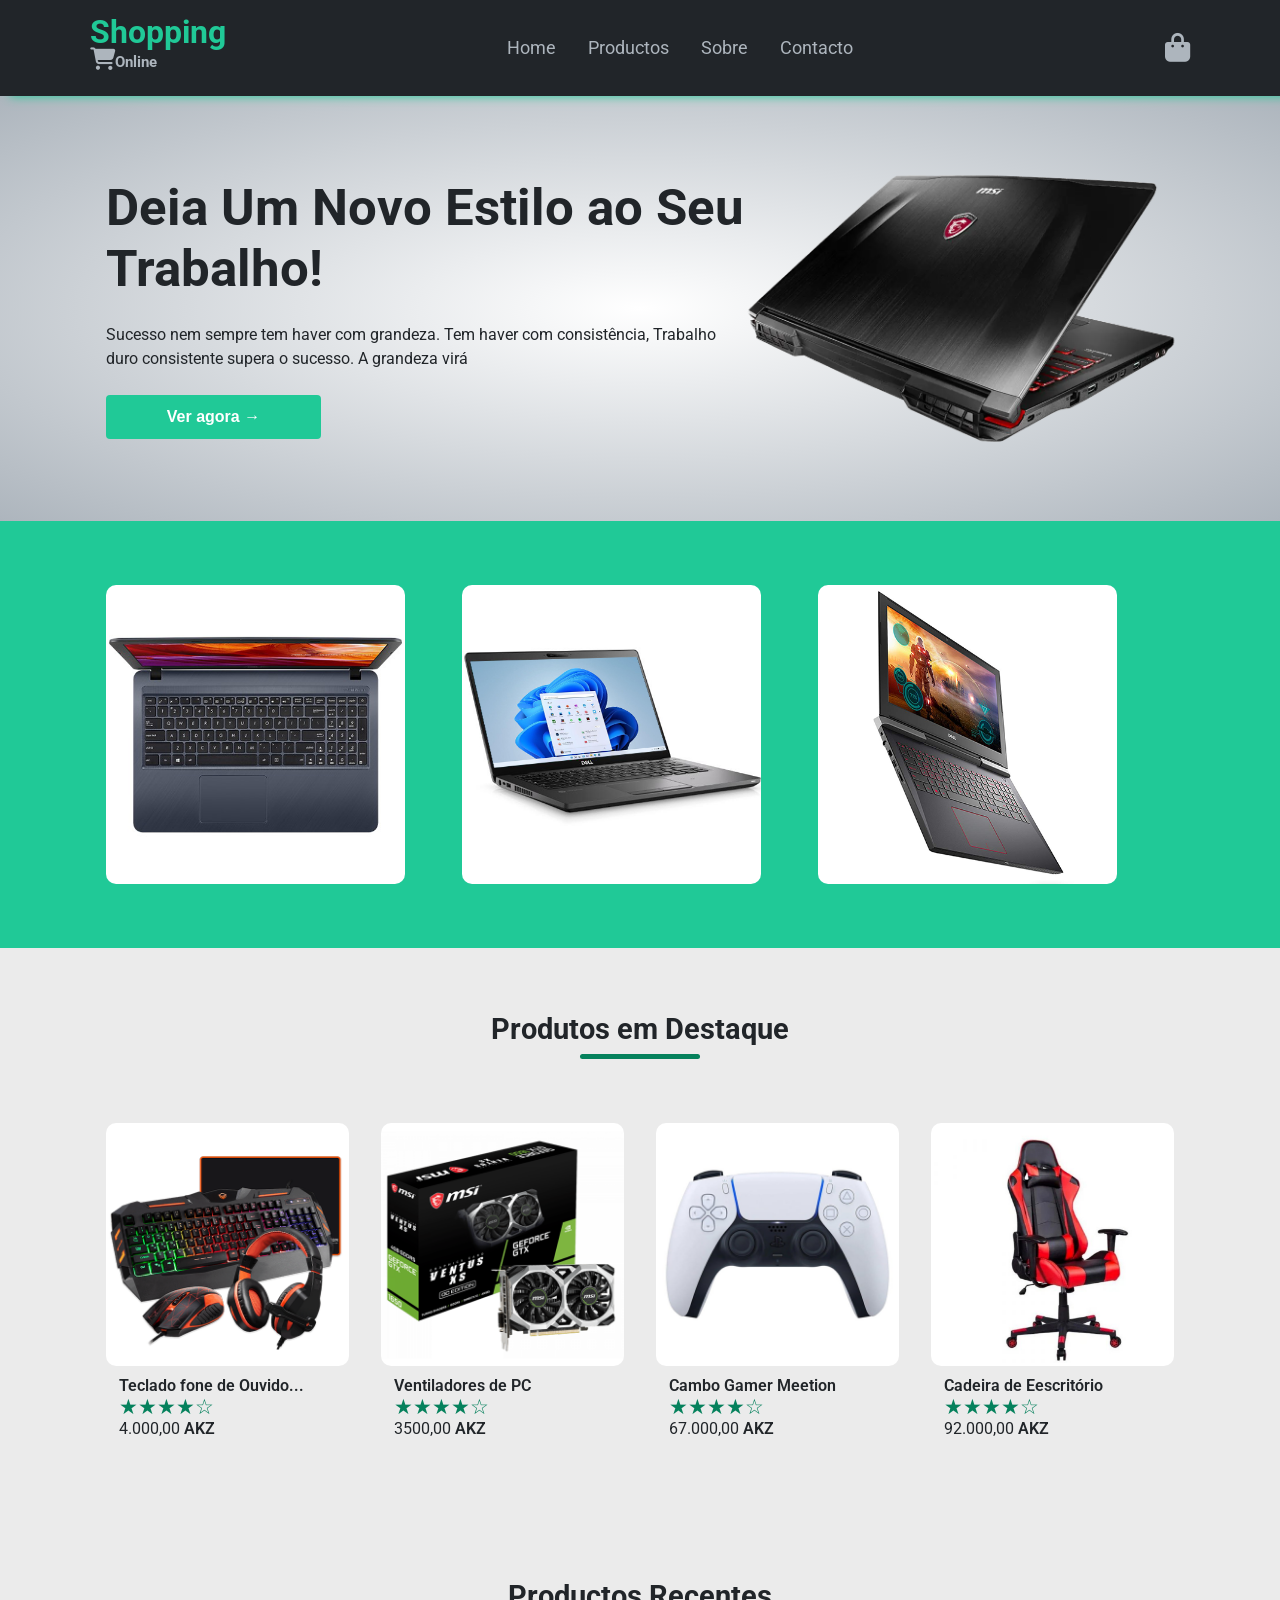
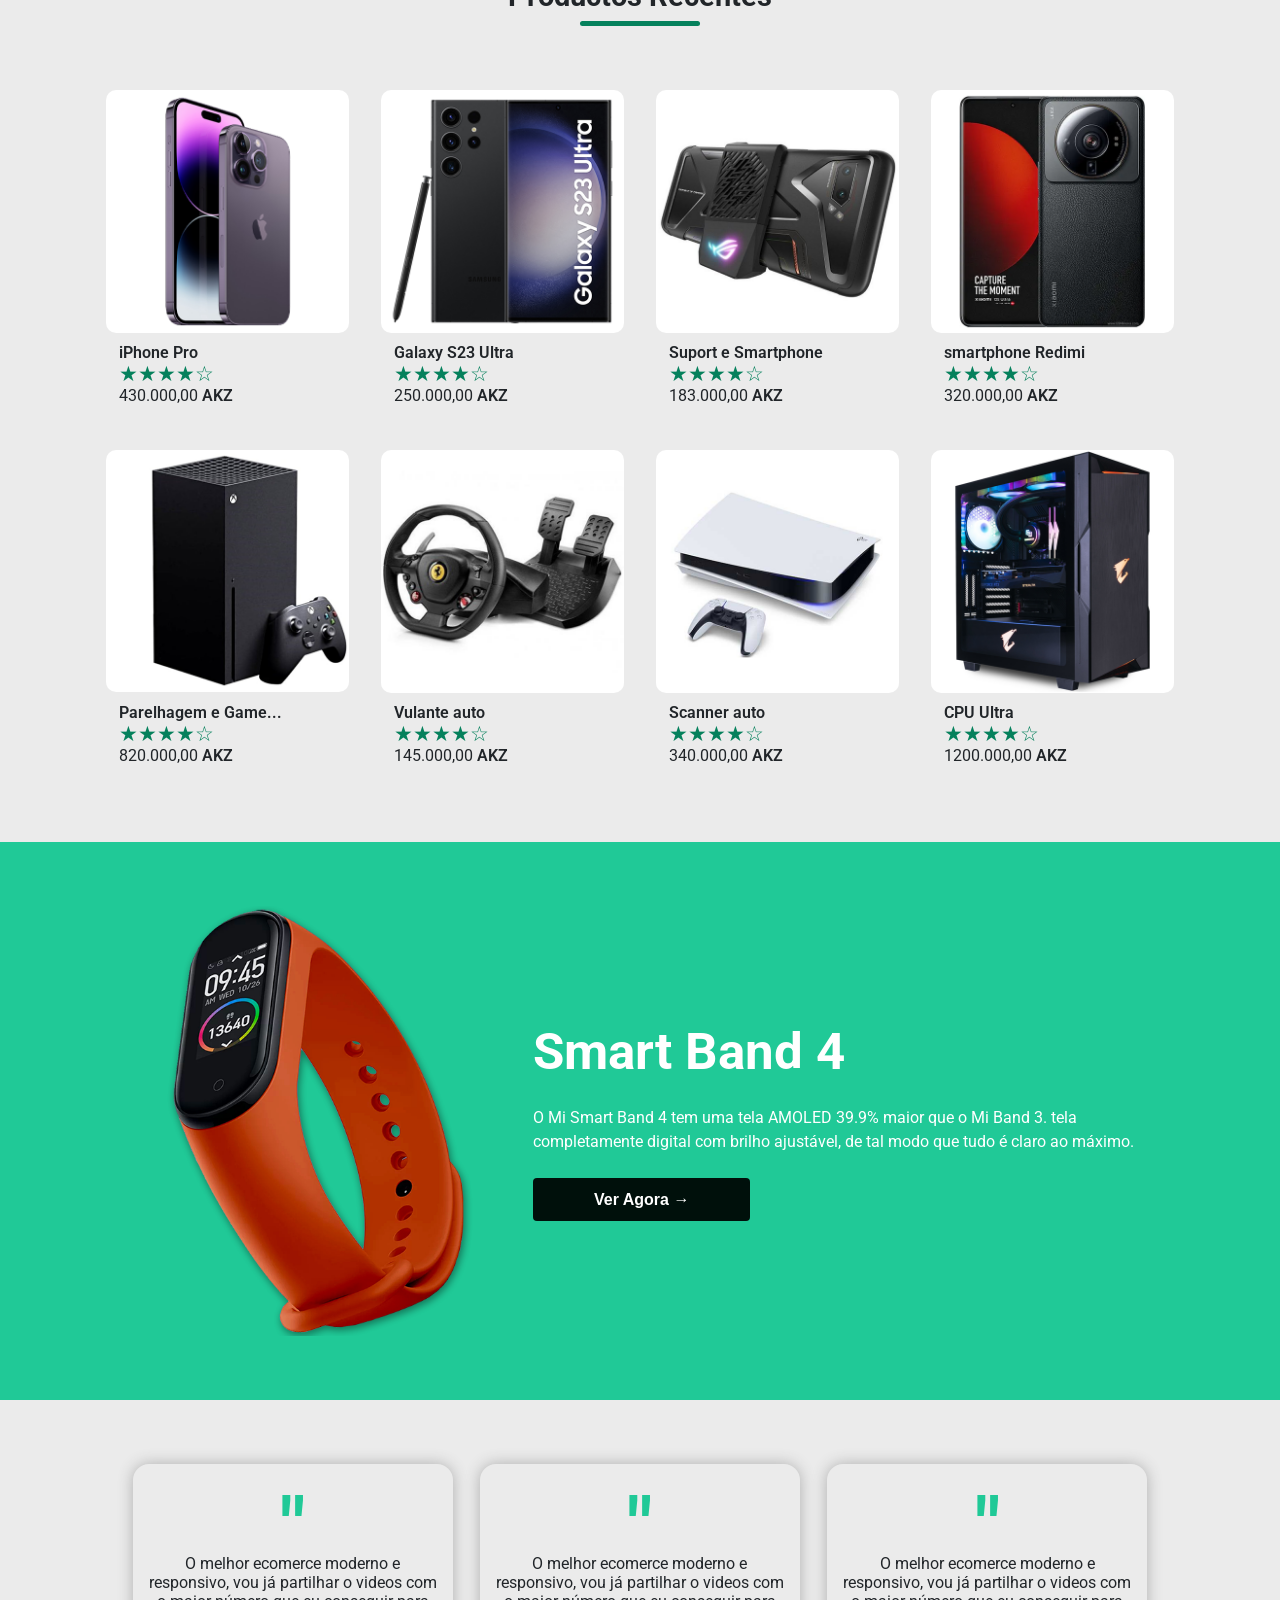
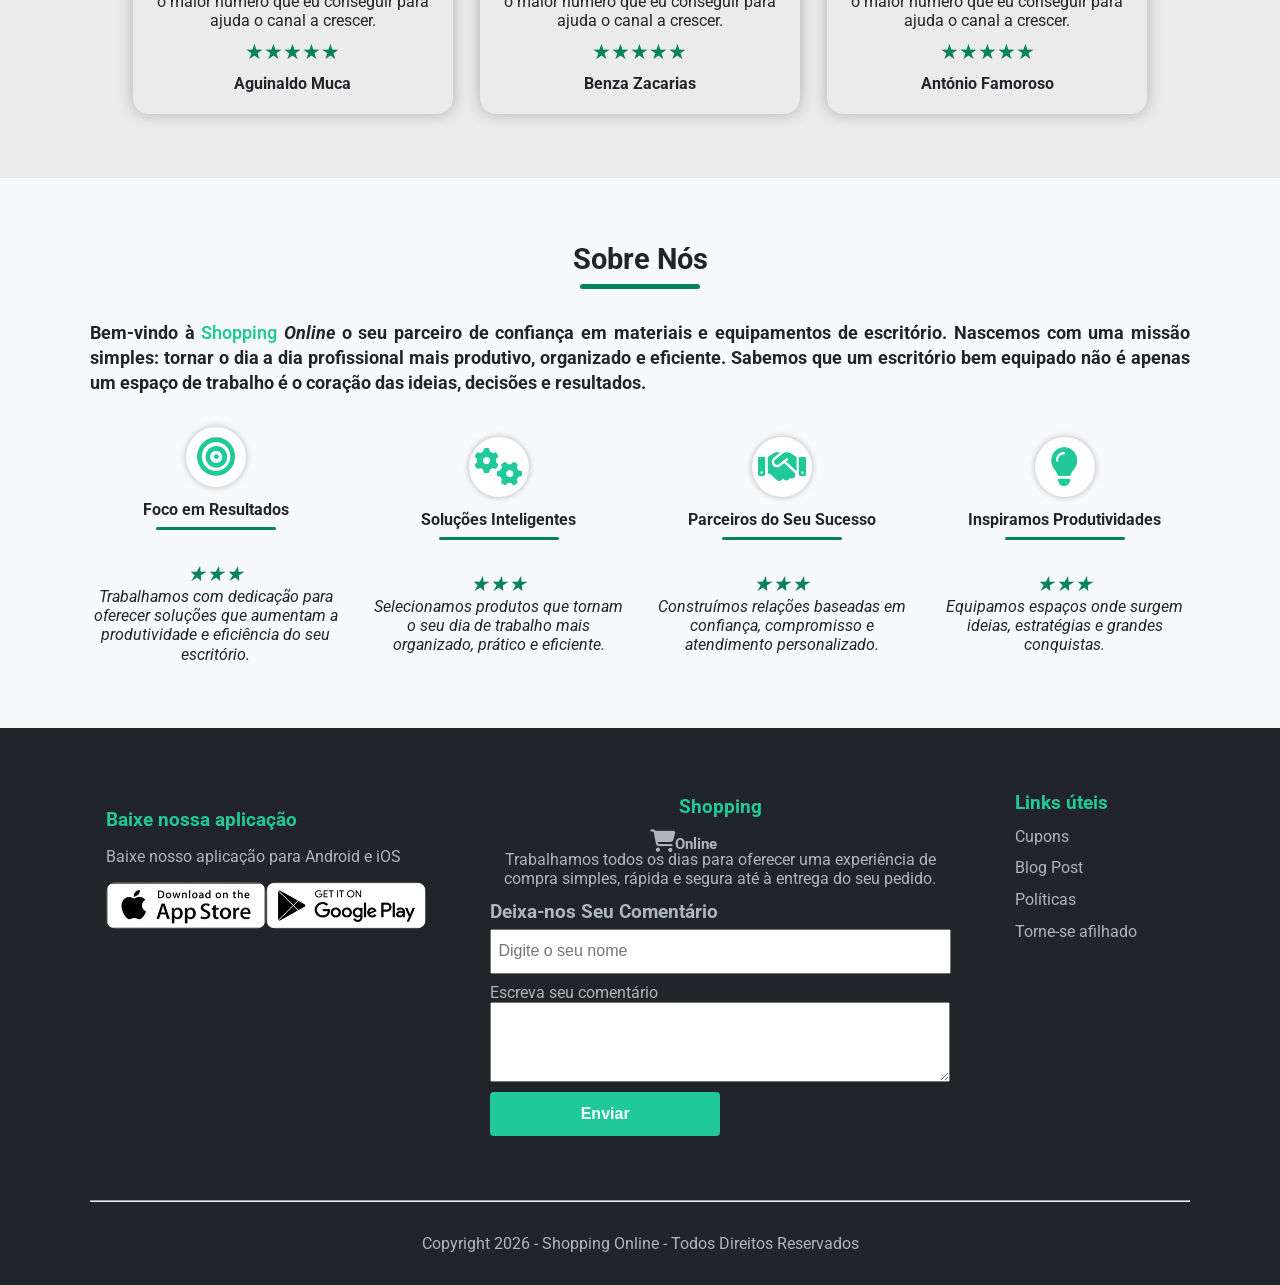
<file: index.html>
<!DOCTYPE html>
<html lang="pt-pt">

<head>
    <meta charset="UTF-8">
    <meta name="viewport" content="width=device-width, initial-scale=1.0">
    <title>E-comerce | Shopping Online</title>
    <link rel="stylesheet" href="css/styles.css">
    <script src="scripts/app.js" defer></script>

    <!-- ==== Font Awesome ==== -->
    <link rel="stylesheet" href="https://cdnjs.cloudflare.com/ajax/libs/font-awesome/6.5.1/css/all.min.css">

    <!-- ===== Font Robote ==== -->
    <link rel="preconnect" href="https://fonts.googleapis.com">
    <link rel="preconnect" href="https://fonts.gstatic.com" crossorigin>
    <link href="https://fonts.googleapis.com/css2?family=Roboto:ital,wght@0,100..900;1,100..900&display=swap"
        rel="stylesheet">
</head>

<body>
    <!-- ===== Área do navbar ==== -->
    <div class="navbar">
        <div class="header-inner-content">
            <h1 class="logo">Shopping <span><i class="fas fa-shopping-cart"></i>Online</span></h1>
            <nav>
                <ul>
                    <li><a href="#home">Home</a></li>
                    <li><a href="#product">Productos</a></li>
                    <li><a href="#about">Sobre</a></li>
                    <li><a href="contact.html">Contacto</a></li>
                </ul>
            </nav>
            <div class="nav-icon-container">
                <i class="fa-solid fa-bag-shopping"></i>
                <i class="fa fa-bars" id="menu-button"></i>
            </div>
        </div>
    </div>
    <!-- ===== Fim da  Área do navbar ==== -->

    <!-- ===== Fim da  Área do Header ==== -->
    <header>
        <div class="header-inner-content">
            <div class="header-bottom-side" id="home">
                <div class="header-bottom-side-left">
                    <h2>Deia Um Novo Estilo ao Seu Trabalho!</h2>
                    <p>Sucesso nem sempre tem haver com grandeza. Tem haver com consistência, Trabalho
                        duro consistente supera o sucesso. A grandeza virá</p>
                    <button class="btn-primary">Ver agora &#8594</button>
                </div>
                <div class="header-bottom-side-right">
                    <img src="img/gaming-msi-header.png" alt="product-notebook">
                </div>
            </div>
        </div>
    </header>
    <!-- ===== Fim da  Área do Header ==== -->

    <!--==== Main Content ==== -->
    <main>
        <div class="cyan-green-background">
            <div class="page-inner-content">
                <div class="cols cols-3">
                    <img src="img/products/product-1.png" alt="photo of product">
                    <img src="img/products/product-2.png" alt="photo of product">
                    <img src="img/products/product-3.png" alt="photo of product">
                </div>
            </div>
        </div>
        <!-- ===== Produtos em Destaque ===== -->
        <div>
            <div class="page-inner-content">
                <h3 class="section-title">Produtos em Destaque</h3>
                <div class="subtitle-underline"></div>
                <div class="cols cols-4">

                    <div class="product">
                        <img src="img/products/product-4.png">
                        <div class="p-text">
                            <p class="product-name">Teclado fone de Ouvido...</p>
                            <p class="rate">&#9733;&#9733;&#9733;&#9733;&#9734;</p>
                            <p class="product-price">4.000,00 <span>AKZ</span></p>
                        </div>
                    </div>
                    <div class="product">
                        <img src="img/products/product-5.png">
                        <div class="p-text">
                            <p class="product-name">Ventiladores de PC</p>
                            <p class="rate">&#9733;&#9733;&#9733;&#9733;&#9734;</p>
                            <p class="product-price">3500,00 <span>AKZ</span></p>
                        </div>
                    </div>
                    <div class="product">
                        <img src="img/products/product-6.png">
                        <div class="p-text">
                            <p class="product-name">Cambo Gamer Meetion</p>
                            <p class="rate">&#9733;&#9733;&#9733;&#9733;&#9734;</p>
                            <p class="product-price">67.000,00 <span>AKZ</span></p>
                        </div>
                    </div>
                    <div class="product">
                        <img src="img/products/product-7.png">
                        <div class="p-text">
                            <p class="product-name">Cadeira de Eescritório</p>
                            <p class="rate">&#9733;&#9733;&#9733;&#9733;&#9734;</p>
                            <p class="product-price">92.000,00 <span>AKZ</span></p>
                        </div>
                    </div>
                </div>
            </div>
            <!-- ===== Fim dos Produtos em Destaque ===== -->
            <!-- =====  Últimos Produtos  ===== -->
            <div class="page-inner-content">
                <h3 class="section-title">Productos Recentes</h3>
                <div class="subtitle-underline"></div>
                <div class="cols cols-4">

                    <div class="product">
                        <img src="img/products/product-8.png">
                        <div class="p-text">
                            <p class="product-name">iPhone Pro</p>
                            <p class="rate">&#9733;&#9733;&#9733;&#9733;&#9734;</p>
                            <p class="product-price">430.000,00 <span>AKZ</span></p>
                        </div>
                    </div>
                    <div class="product">
                        <img src="img/products/product-9.png">
                        <div class="p-text">
                            <p class="product-name">Galaxy S23 Ultra</p>
                            <p class="rate">&#9733;&#9733;&#9733;&#9733;&#9734;</p>
                            <p class="product-price">250.000,00 <span>AKZ</span></p>
                        </div>
                    </div>
                    <div class="product">
                        <img src="img/products/product-10.png">
                        <div class="p-text">
                            <p class="product-name">Suport e Smartphone</p>
                            <p class="rate">&#9733;&#9733;&#9733;&#9733;&#9734;</p>
                            <p class="product-price">183.000,00 <span>AKZ</span></p>
                        </div>
                    </div>
                    <div class="product">
                        <img src="img/products/product-11.png">
                        <div class="p-text">
                            <p class="product-name">smartphone Redimi</p>
                            <p class="rate">&#9733;&#9733;&#9733;&#9733;&#9734;</p>
                            <p class="product-price">320.000,00 <span>AKZ</span></p>
                        </div>
                    </div>
                    <div class="product">
                        <img src="img/products/product-12.png">
                        <div class="p-text">
                            <p class="product-name">Parelhagem e Game...</p>
                            <p class="rate">&#9733;&#9733;&#9733;&#9733;&#9734;</p>
                            <p class="product-price">820.000,00 <span>AKZ</span></p>
                        </div>
                    </div>
                    <div class="product">
                        <img src="img/products/product-13.png">
                        <div class="p-text">
                            <p class="product-name">Vulante auto</p>
                            <p class="rate">&#9733;&#9733;&#9733;&#9733;&#9734;</p>
                            <p class="product-price">145.000,00 <span>AKZ</span></p>
                        </div>
                    </div>
                    <div class="product">
                        <img src="img/products/product-14.png">
                        <div class="p-text">
                            <p class="product-name">Scanner auto</p>
                            <p class="rate">&#9733;&#9733;&#9733;&#9733;&#9734;</p>
                            <p class="product-price">340.000,00 <span>AKZ</span></p>
                        </div>
                    </div>
                    <div class="product">
                        <img src="img/products/product-15.png">
                        <div class="p-text">
                            <p class="product-name">CPU Ultra</p>
                            <p class="rate">&#9733;&#9733;&#9733;&#9733;&#9734;</p>
                            <p class="product-price">1200.000,00 <span>AKZ</span></p>
                        </div>
                    </div>
                </div>
            </div>
            <!--==== Fim dos Últimos Produtos ==== -->
        </div>

        <div class="cyan-green-background">
            <div class="header-inner-content">
                <div class="header-bottom-side exclusive-container">
                    <div class="header-bottom-side-left">
                        <h2>Smart Band 4</h2>
                        <p>O Mi Smart Band 4 tem uma tela AMOLED 39.9% maior que o Mi Band 3. tela
                            completamente digital com brilho ajustável, de tal modo que tudo é claro ao máximo.
                        </p>
                        <button class="btn-secundary bg-btn">Ver Agora &#8594</button>
                    </div>
                    <div class="header-bottom-side-right">
                        <img src="img/exclusive.png" alt="smarth watch">
                    </div>
                </div>
            </div>
        </div>

        <!-- Testemunhos -->

        <div>
            <div class="page-inner-content">
                <div class="testemonials">
                    <div class="testemonial">
                        <p>"</p>
                        <p>O melhor ecomerce moderno e responsivo, vou já
                            partilhar o videos com o maior número que eu
                            conseguir para ajuda o canal a crescer.
                        </p>
                        <p class="rate">&#9733;&#9733;&#9733;&#9733;&#9733;</p>
                        <p>Aguinaldo Muca</p>
                    </div>
                    <div class="testemonial">
                        <p>"</p>
                        <p>O melhor ecomerce moderno e responsivo, vou já
                            partilhar o videos com o maior número que eu
                            conseguir para ajuda o canal a crescer.
                        </p>
                        <p class="rate">&#9733;&#9733;&#9733;&#9733;&#9733;</p>
                        <p>Benza Zacarias</p>
                    </div>
                    <div class="testemonial">
                        <p>"</p>
                        <p>O melhor ecomerce moderno e responsivo, vou já
                            partilhar o videos com o maior número que eu
                            conseguir para ajuda o canal a crescer.
                        </p>
                        <p class="rate">&#9733;&#9733;&#9733;&#9733;&#9733;</p>
                        <p>António Famoroso</p>
                    </div>
                </div>
            </div>
        </div>
    </main>
    <!--==== Fim do Main Content ==== -->

    <!--==== About ===== -->
    <div class="page-inner-content">

        <div class="container-about" id="about">
            <h3 class="section-title">Sobre Nós</h3>
            <div class="subtitle-underline"></div>

            <p class="paragraph-primary">
                Bem-vindo à <span class="enfase">Shopping</span> <i>Online</i> o seu parceiro de confiança em materiais
                e equipamentos de escritório.
                Nascemos com uma missão simples: tornar o dia a dia profissional mais produtivo, organizado e eficiente.
                Sabemos que um escritório bem equipado não é apenas um espaço de trabalho é o coração das ideias,
                decisões e resultados.
            </p>

            <div class="inner-content-mission">
                <div class="icon-mission">
                    <div class="icon-container">
                        <i class="fa fa-bullseye"></i>
                    </div>
                    <h4>Foco em Resultados</h4>
                    <div class="subtitle-underline line-icons"></div>
                    <p class="rate">&#9733;&#9733;&#9733;</p>
                    <p>Trabalhamos com dedicação para oferecer soluções que aumentam a produtividade e eficiência do seu
                        escritório.
                    </p>
                </div>
                <div class="icon-mission">
                    <div class="icon-container">
                        <i class="fa fa-cogs"></i>
                    </div>
                    <h4>Soluções Inteligentes</h4>
                    <div class="subtitle-underline line-icons"></div>
                    <p class="rate">&#9733;&#9733;&#9733;</p>
                    <p>Selecionamos produtos que tornam o seu dia de trabalho mais organizado, prático e eficiente.
                    </p>
                </div>
                <div class="icon-mission">
                    <div class="icon-container">
                        <i class="fa fa-handshake"></i>
                    </div>
                    <h4>Parceiros do Seu Sucesso</h4>
                    <div class="subtitle-underline line-icons"></div>
                    <p class="rate">&#9733;&#9733;&#9733;</p>
                    <p>Construímos relações baseadas em confiança, compromisso e atendimento personalizado.
                    </p>
                </div>
                <div class="icon-mission">
                    <div class="icon-container">
                        <i class="fa fa-lightbulb"></i>
                    </div>
                    <h4>Inspiramos Produtividades</h4>
                    <div class="subtitle-underline line-icons"></div>
                    <p class="rate">&#9733;&#9733;&#9733;</p>
                    <p>Equipamos espaços onde surgem ideias, estratégias e grandes conquistas.
                    </p>
                </div>



            </div>
        </div>

    </div>

    <!--==== Fim do About ===== -->

    <!-- ==== Footer ====== -->

    <footer class="gray-background">
        <div class="page-inner-content footer-content">
            <div class="download-options">
                <p>Baixe nossa aplicação</p>
                <p>Baixe nosso aplicação para Android e iOS</p>
                <div>
                    <img src="img/app-store.png" alt="photo da app-store">
                    <img src="img/play-store.png" alt="photo da play-store">
                </div>
            </div>
            <div class="logo-footer">
                <h1 class="logo">Shopping <span><i class="fas fa-shopping-cart"></i>Online</span></h1>
                <!--slogan-->
                <p>
                    Trabalhamos todos os dias para oferecer
                    uma experiência de compra simples, rápida e segura até à entrega do seu
                    pedido.
                </p>

                <div class="inner-container-form">
                    <h3>Deixa-nos Seu Comentário</h3>
                    <form>
                        <input type="text" id="name" placeholder="Digite o seu nome" required>
                        <div>
                            <label for="cometario">Escreva seu comentário</label>
                            <textarea name="" id="comentario" required></textarea>
                        </div>
                         <button class="btn-primary">Enviar</button>
                    </form>
                </div>
            </div>
            <div class="links-footer links-uteis">
                <h3>Links úteis</h3>
                <ul>
                    <li><a href="#">Cupons</a></li>
                    <li><a href="#">Blog Post</a></li>
                    <li><a href="#">Políticas</a></li>
                    <li><a href="#">Torne-se afilhado</a></li>
                </ul>
            </div>
        </div>
        <hr class="page-inner-content" />
        <div class="page-inner-content copyright">
            <p>Copyright 2026 - Shopping Online - Todos Direitos Reservados</p>
        </div>
    </footer>
</body>

</html>
</file>
<file: css/styles.css>
:root {
    --color-bg: #f8f9fa;
    --color-bg-secundary: #212529;
    --color-text: #212529;
    --color-primary-hover: #05815c;
    --color-primary: #20c997;
    --color-cyan-green: #00100b;
    --color-secundary: #adb5bd;
    --color-destak: #ffff;
}

* {
    box-sizing: border-box;
    margin: 0;
    padding: 0;
}

html {
    scroll-behavior: smooth;
}

body {
    font-family: "Roboto", sans-serif;
    background-color: var(--color-bg);
    color: var(--color-text);
}

/* ==== Estilos globais ==== */

button {
    display: flex;
    align-items: center;
    justify-content: center;
    border: none;
    color: #fff;
    border-radius: 4px;
    padding: 0.8rem 3.8rem;
    font-weight: 600;
    font-size: 1rem;
    cursor: pointer;
    transition: background-color 0.3s ease;
}



.header-inner-content {
    max-width: 1100px;
    margin-inline: auto;
}

a:hover {
    color: var(--color-primary);
    transition: 0.3s ease-in-out;
    font-weight: bold;
}

/* ==== Fim dos Estilos globais ==== */

/** ==== Navbar ==== */
.navbar {
    background-color: var(--color-bg-secundary);
    padding: 1.8rem 1rem;
    position: sticky;
    top: 0;
    box-shadow: 10px 0px 10px var(--color-primary);
    z-index: 99;
}

.navbar>div {
    display: flex;
    align-items: center;
    justify-content: space-between;
    position: relative;
}


.logo {
    color: var(--color-primary);
    display: flex;
    flex-direction: column;
    position: relative;
    top: -1rem;

    & span {
        font-size: 0.96rem;
        color: var(--color-secundary);
        padding-top: 0.2rem;
        position: absolute;
        top: 2rem;

        & i {
            font-size: 1.4rem;
        }
    }
}

/*Menus*/

nav ul {
    display: flex;
    list-style: none;
    align-items: center;

    & li a {
        color: var(--color-secundary);
        margin-right: 2rem;
        cursor: pointer;
        font-size: 1.1rem;
        text-decoration: none;
        transition: 0.3s ease;

    }
}

.nav-icon-container {
    display: flex;
    align-items: center;
    gap: 1.5rem;

    & i {
        font-size: 1.8rem;
        color: var(--color-primary);
    }
}

.nav-icon-container i:first-child {
    color: var(--color-secundary);
}

/* ==== Fim do Navbar ==== */



/* ==== btns ====*/
.btn-primary {
    background-color: var(--color-primary);

}

.btn-secundary {
    background-color: var(--color-secundary);
}

.bg-btn {
    background-color: var(--color-cyan-green);
}

/* ==== hover ==== */

nav ul li:hover {

    transition: 0.3s ease;
    transform: translateY(-5px);
    color: var(--color-primary-hover);
}

.btn-primary:hover {
    background-color: var(--color-primary-hover);
}

.btn-secundary:hover {
    background-color: #6c757d;
}

.bg-btn:hover {
    background-color: var(--color-primary-hover);
}

.nav-icon-container i:hover {
    color: var(--color-primary-hover);
    cursor: pointer
}

.testemonial:hover {
    transform: translateY(-5px);
    transition: all 0.3s;
}

/* ==== Fim dos hover ==== */

/* ==== button active ==== */
button:active,
.nav-icon-container i:active {
    transform: scale(0.95);
    transition: 1s;
}

/* ==== Fim button active ==== */

/* ==== Ocultar elementos ==== */
#menu-button {
    display: none;
}

/* ==== Fim dos Ocultar elementos ==== */

/* ==== Área do header ==== */
header {
    background-image: radial-gradient(var(--color-destak), var(--color-secundary));
}

.header-bottom-side {
    display: flex;
    align-items: center;
    justify-content: center;
    padding: 1rem;
}

.header-bottom-side-left {
    height: 100%;
    flex-basis: 60%;
}

.header-bottom-side-left h2 {
    font-size: 3.2rem;
    margin-bottom: 1.5rem;
}

.header-bottom-side-left p {
    line-height: 1.5rem;
    margin-bottom: 1.5rem;
}

.header-bottom-side-right {
    flex-basis: 40%;
    display: flex;
    align-items: center;
    justify-content: center;
}

.header-bottom-side-right img {
    width: 115%;
}

/* ==== Fim da Área do header ==== */

/* ==================== Média Queries ==================================== */

@media(max-width:800px) {
    .logo {
        font-size: 1.6rem;
    }

    .logo span {
        font-size: 0.84rem;
    }

    #menu-button {
        display: block;
        margin-right: 1rem;

    }

    /*Header*/
    .header-bottom-side {
        flex-direction: column;
        text-align: center;
        padding-top: 4rem;
    }

    .header-bottom-side-left button {
        margin: 0 auto;
    }

    /*navbar*/

    nav {
        position: absolute;
        background-color: var(--color-bg-secundary);
        width: 100%;
        top: 46px;
        display: none;
    }

    .show-menu {
        display: block;
    }

    nav ul {
        flex-direction: column;

    }

    nav ul li {
        text-align: center;
        padding: 0.8rem;
        font-size: 1rem;
    }

}

/* ==== Main Content ==== */

.cyan-green-background {
    background-color: var(--color-primary);
}

.page-inner-content {
    max-width: 1100px;
    margin: 0 auto;
}

.page-inner-content img {
    width: 84%;
    height: auto;
    border-radius: 10px;
}

.cols {
    display: grid;
    justify-content: space-evenly;
    padding: 4rem 1rem;
}

.cols-3 {
    grid-template-columns: repeat(3, 1fr);
}

.cols-3 img {
    max-width: 100%;

}

/*product em destaque*/

main {
    background-color: #ebebeb;
}

.cols-4 {
    grid-template-columns: repeat(4, 1fr);
    gap: 2rem;
}

.cols>* {
    cursor: pointer;
    transition: all 0.2s;
}

.cols>*:hover {
    transform: translateY(-5px);
    box-shadow: 0px 10px 15px var(--color-primary);
    border-radius: 10px;
}

.section-title {
    text-align: center;
    margin-top: 4rem;
    font-size: 1.8rem;

}

.subtitle-underline {
    width: 120px;
    height: 5px;
    background: var(--color-primary-hover);
    border-radius: 9999px;
    margin: 8px auto 0 auto;
}

.p-text {
    margin: 0 0 0.8rem 0.8rem;
}


.product img {
    max-width: 100%;
    min-width: 100%;
    height: auto;
}

.product-name {
    font-weight: 600;
    margin-top: 0.4rem;
}

.rate {
    color: var(--color-primary-hover);
    font-size: 1.3rem;
}

.product-price span {
    font-weight: 600;
}

/*Exclusive Container*/
.exclusive-container {
    color: var(--color-destak);
    flex-direction: row-reverse;
    padding: 4rem 1rem;
}

.exclusive-container img {
    max-width: 500px;
}

/*Media Queries*/
@media(max-width: 800px) {
    .section-title {
        font-size: 1.2rem;
    }

    .cols-3 {
        grid-template-columns: repeat(1, 1fr);
        gap: 2rem;
    }

    .cols-4 {
        grid-template-columns: repeat(2, 1fr);
    }

    .product-name,
    .product-price,
    .rate {
        max-height: 1rem;
        overflow: hidden;
        font-size: 0.8rem;
    }

    .exclusive-container {
        flex-direction: column-reverse;

        & img {
            margin-bottom: 4rem;
        }
    }

}

/* ==== Fim do Main Content ==== */

/* ==== Testemonials =====*/

.testemonials {
    display: flex;
    padding: 4rem 1rem;
    justify-content: space-evenly;
}

.testemonial {
    display: flex;
    flex-direction: column;
    align-items: center;
    justify-content: center;
    flex-basis: 30%;
    text-align: center;
    box-shadow: 0 0 15px #afafaf;
    padding: 1rem;
    border-radius: 1rem;
    cursor: pointer;
    color: var(--color-text);

}

.testemonial p {
    margin: 5px 0;
}

.testemonial p:first-child {
    font-weight: bold;
    font-size: 5rem;
    color: var(--color-primary);
    margin-top: 2rem;
    line-height: 2rem;
}

.testemonial p:last-child {
    font-weight: bold;

}

/*Media Queries */

@media(max-width: 800px) {
    .testemonials {
        flex-direction: column;
    }

    .testemonial {
        margin-bottom: 1.2rem;
    }
}

/* ==== Fim dos Testemonials =====*/


/* ==== About =====*/

#about {
    margin: 4rem auto;
}

.enfase {
    color: var(--color-primary);
    font-weight: 600;
}

#about .subtitle-underline {
    margin-bottom: 2rem;
}



.paragraph-primary {
    color: var(--color-text);
    font-size: 1.1rem;
    font-weight:bold;
    line-height: 1.4;
    text-align: justify;
}

.inner-content-mission {
    display: grid;
    grid-template-columns: repeat(4, 1fr);
    align-items: center;
    justify-content: center;
    margin-top: 2rem;
    gap: 2rem;
}

.icon-mission {
    display: flex;
    flex-direction: column;
    justify-content: center; 
    text-align: center;
}

.icon-mission .icon-container {
    background-color: var(--color-destak);
    display: flex;
    align-items: center;
    justify-content: center;
    width: 60px;
    height: 60px;
    margin: 0 auto;
    border-radius: 50%;
    margin-bottom: 0.8rem;
    box-shadow: 0 0 6px var(--color-secundary);
}

 .line-icons {
   height: 0.2rem;
}

.icon-mission p {
  line-height: 1.2;
  font-style: italic;
}

.icon-mission i {
    font-size: 2.4rem;
    color: var(--color-primary);

}

@media(max-width: 800px) {
    .inner-content-mission {
        grid-template-columns: repeat(2, 1fr);
        
    }

    .icon-mission {
        margin-bottom: 2rem;
    }

    .paragraph-primary {
        margin-inline: 1rem;
    }
}
    


/* ==== Fim do About =====*/

/* ===== footer ==== */
.footer-content {
    display: flex;
    color: var(--color-secundary);
    padding: 4rem 1rem;
    gap: 4rem;
}

.links-uteis {
   flex-basis: 300px
}

.download-options>* {
    margin: 1rem 0;
}

.download-options>p:first-child {
    font-weight: bold;
    color: var(--color-primary);
    font-size: 1.2rem;
}

.download-options>div {
    display: flex;
}

.download-options>div img {
    width: 160px;
}

.gray-background {
    background: var(--color-bg-secundary);
}

.logo-footer {
    text-align: center;
    margin-top: 1.2rem;
}

.logo-footer span {
    left: 10rem;
}

.logo-footer h1 {
    font-size:1.2rem
}

.logo-footer p {
    margin-top: 1rem;
}

.links-footer h3 {
    color: var(--color-primary);
    margin-bottom: 0.8rem;
}

.links-footer ul {
    list-style: none;
}

.links-footer ul li {
    margin-bottom: 0.8rem;
}


.links-footer ul li a {
    color: var(--color-secundary);
    text-decoration: none;
    cursor: pointer;
}

.copyright {
    color: var(--color-secundary);
    padding: 2rem 0;
    text-align: center;
}

/*Form */

.inner-container-form{
    margin-top: 0.8rem; 

    && h3 {
        text-align: left;
    }
}

.inner-container-form form{
     width: 100%;
    display: flex;
    flex-direction: column;
    gap: 0.6rem;

    && input {
        padding: 0.8rem 0.4rem;
        margin-top: 0.4rem
    }

    && ::placeholder {
        font-size: 1rem;
    }
}

.inner-container-form form div {
    display: flex;
    flex-direction: column;
    width: 100%;
}

.inner-container-form form div label {
    text-align: left;
}

.inner-container-form form div textarea {
    min-height: 80px;
    max-height: 80px;
    min-width: 460px;
    max-width: 460px;
  
}

.inner-container-form form button {
     width:50%
}

/*Fim Do formulario*/


/*Media Queries*/
@media(max-width: 800px) {
    .footer-content {
        flex-direction: column;
        align-items: center;
        justify-content: center;
        gap: 2rem;

    }

    .logo-footer span {
        left: 5rem;
    }

    .logo-footer p {
        margin-top: 2rem;
    }

    .download-options>div {
        flex-direction: column;
        padding-inline: auto;
        gap: 0.8rem;
    }

    .download-options>div img {
        width: 120px;

    }
}


/* ===== Fim do footer ==== */
</file>
